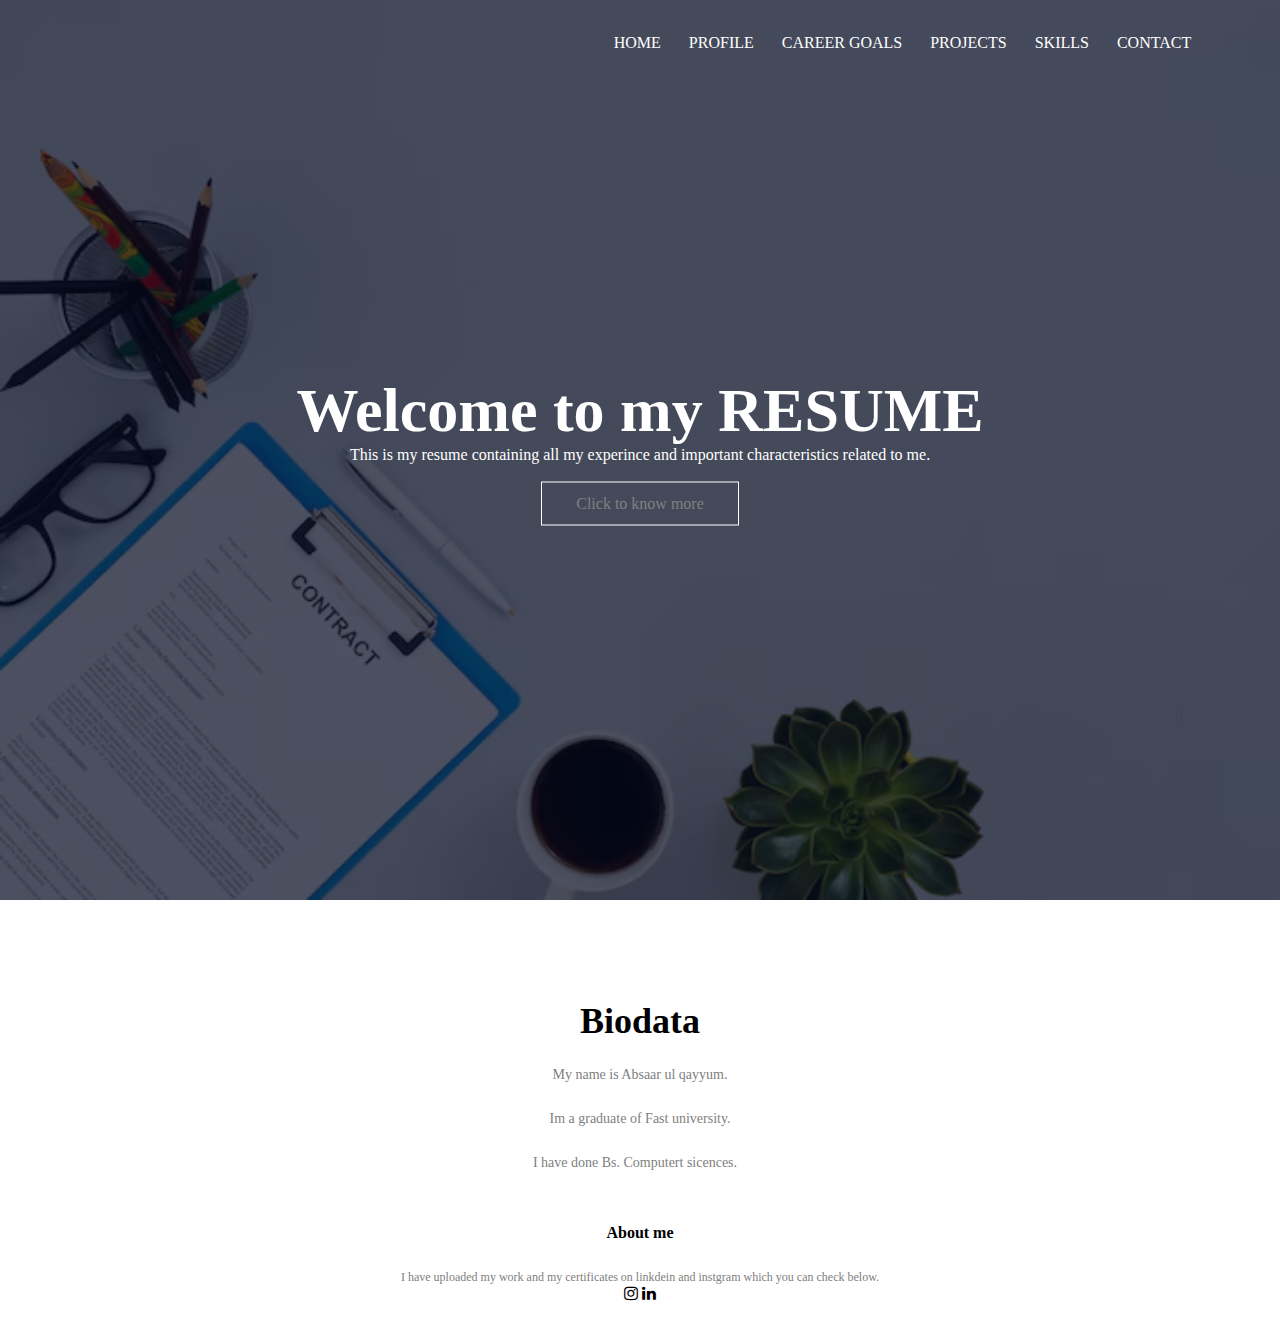
<file: index.html>
<!DOCTYPE html>
<html>

<head>
    <meta name=" viewport" content="width=device-width, initial scale
        =1.0">
    <title>My Resume</title>
    <link rel="stylesheet" href="ict.css">
    <link rel="stylesheet" href="https://cdnjs.cloudflare.com/ajax/libs/font-awesome/4.7.0/css/font-awesome.min.css">

</head>

<body>
    <section class="header"> <!--header section--> 
       

        <nav>
           <!-- <a href="index.html"><img src="fast.jpeg"> </a> -->
                <div class="nav-links">
                    <ul>
                      <li><a href="ICTLAB.html">HOME</a></li>
                        <li><a href="profile.html">PROFILE</a></li>
                        <li><a href="career.html">CAREER GOALS</a></li>
                        <li><a href="project.html">PROJECTS</a></li>
                        <li><a href="skill.html">SKILLS</a></li>
                         <li><a href="contact.html">CONTACT</a></li>


                    </ul>
                </div>
        </nav>


<div class="text-box">
    <h1>Welcome to my RESUME<br></h1>
    <p> This is my resume containing all my experince and 
        important characteristics related to me.<br><br>
    </p>
    <a href="" class="hero-btn">Click to know more</a>
</div>



    </section>

     <!--biodata-->    

<section class="biodata">
    <h1>Biodata</h1>
    <p1><br>My name is Absaar ul qayyum.<br><br>Im a graduate of Fast university.<br><br>
    I have done Bs. Computert sicences.</p1>

    


</section>
<!--- footer-->


<section class="footer">
    <h4>About me</h4>
<p4>I have uploaded my work and my certificates on linkdein 
    and instgram which you can check below.
</p4>
<div class="'icons">
<i class="fa fa-instagram" ></i>
    <i class="fa fa-linkedin"></i>

</div> </section>


</body>

</html>
</file>
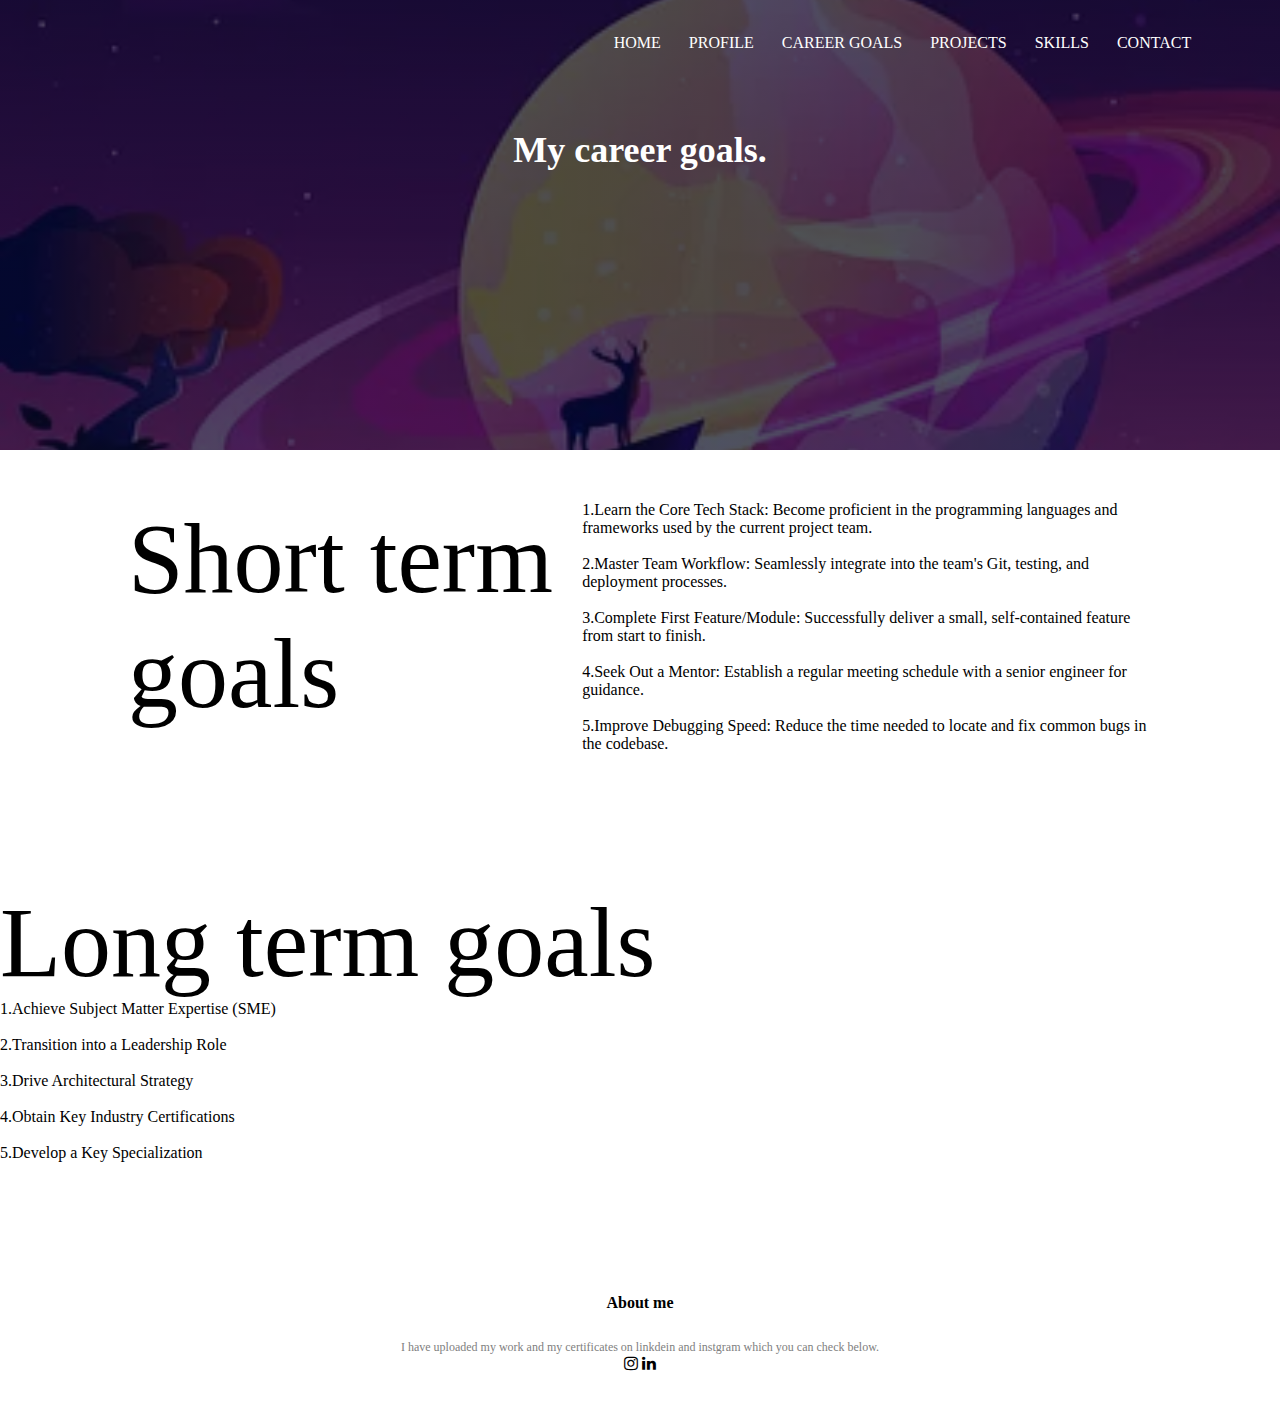
<file: career.html>
<!DOCTYPE html>
<html>

<head>
    <meta name=" viewport" content="width=device-width, initial scale
        =1.0">
   
    <link rel="stylesheet" href="ict.css">

        <link rel="stylesheet" href="https://cdnjs.cloudflare.com/ajax/libs/font-awesome/6.5.1/css/all.min.css" integrity="sha512-DTOQO9RWCH3ppGqcWaEA1BIZOC6xxalwEsw9c2QQeAIftl+Vegovlnee1c9QX4TctnWMn13TZye+giMm8e2LwA==" crossorigin="anonymous" referrerpolicy="no-referrer" />

    <link rel="stylesheet" href="ict.css">
    <link rel="stylesheet" href="https://cdnjs.cloudflare.com/ajax/libs/font-awesome/4.7.0/css/font-awesome.min.css">

</head>

<body>
    <section class="sub-header"> <!---header section>-->
       

        <nav>
            <!--<a href="index.html"><img src="download.png"> </a>-->
                <div class="nav-links">
                    <ul>
                       <li><a href="ICTLAB.html">HOME</a></li>
                        <li><a href="profile.html">PROFILE</a></li>
                        <li><a href="career.html">CAREER GOALS</a></li>
                        <li><a href="project.html">PROJECTS</a></li>
                        <li><a href="skill.html">SKILLS</a></li>
                         <li><a href="contact.html">CONTACT</a></li>


                    </ul>
                </div>
        </nav>


<h1><br>My career goals.</h1>

</section>



<!-- for personel information-->

<section class="about-me">
    <div class="row">
        <h7>Short term goals</h7>
        <p5>
         1.Learn the Core Tech Stack: Become proficient in the programming languages and frameworks used by the current project team.<br><br>

2.Master Team Workflow: Seamlessly integrate into the team's Git, testing, and deployment processes.<br><br>

3.Complete First Feature/Module: Successfully deliver a small, self-contained feature from start to finish.<br><br>

4.Seek Out a Mentor: Establish a regular meeting schedule with a senior engineer for guidance.<br><br>

5.Improve Debugging Speed: Reduce the time needed to locate and fix common bugs in the codebase.<br><br>
        </p5>
   

</div>

</section>

<section class="longterm">

   <div class="longtermgoals">
        <h7>Long term goals</h7>
        <p10>
   1.Achieve Subject Matter Expertise (SME)<br><br>
   2.Transition into a Leadership Role<br><br>
   3.Drive Architectural Strategy<br><br>
   4.Obtain Key Industry Certifications<br><br>
   5.Develop a Key Specialization<br><br>
        </p10>
        </div>
</section>

<!--- footer-->


<section class="footer">
    <h4>About me</h4>
<p4>I have uploaded my work and my certificates on linkdein 
    and instgram which you can check below.
</p4>
<div class="icons">
<i class="fa fa-instagram" ></i>
<i class="fa fa-linkedin"></i>

</div> </section>
</body>

</html>
</file>
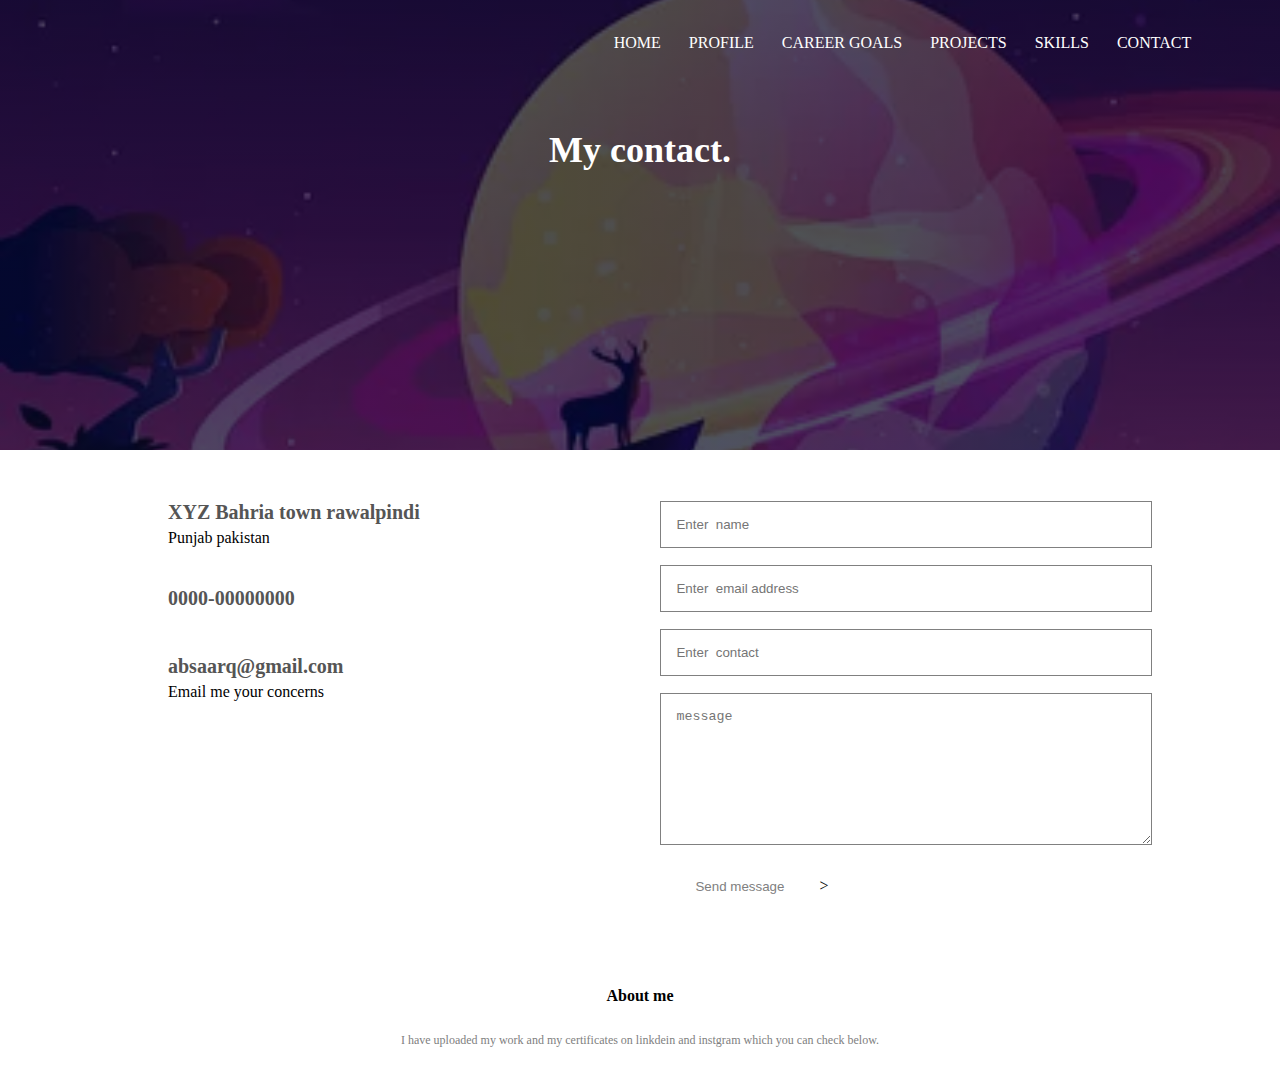
<file: contact.html>
<!DOCTYPE html>
<html>

<head>
    <meta name=" viewport" content="width=device-width, initial scale
        =1.0">
   
    <link rel="stylesheet" href="ict.css">

        <link rel="stylesheet" href="https://cdnjs.cloudflare.com/ajax/libs/font-awesome/6.5.1/css/all.min.css" integrity="sha512-DTOQO9RWCH3ppGqcWaEA1BIZOC6xxalwEsw9c2QQeAIftl+Vegovlnee1c9QX4TctnWMn13TZye+giMm8e2LwA==" crossorigin="anonymous" referrerpolicy="no-referrer" />

</head>

<body>
    <section class="sub-header"> <!---header section>-->
       

        <nav>
            <!--<a href="index.html"><img src="download.png"> </a>-->
                <div class="nav-links">
                    <ul>
                        <li><a href="ICTLAB.html">HOME</a></li>
                        <li><a href="profile.html">PROFILE</a></li>
                        <li><a href="career.html">CAREER GOALS</a></li>
                        <li><a href="project.html">PROJECTS</a></li>
                        <li><a href="skill.html">SKILLS</a></li>
                         <li><a href="contact.html">CONTACT</a></li>

                    </ul>
                </div>
        </nav>


<h1><br>My contact.</h1>

</section>

<!--contact page-->

<section class="contactus">
<div class="row">
    <div class="contactcol">
<div>
    <i class="fa fa-home" ></i>
    <span>
        <h5>XYZ Bahria town rawalpindi</h5>
        <p>Punjab pakistan</p>
    </span>
</div>

<div>
    <i class="fa fa-phone" ></i>
    <span>
        <h5>0000-00000000</h5>
        
    </span>
</div>

<div>
    <i class="fa fa-envelope" ></i>
    <span>
        <h5>absaarq@gmail.com</h5>
        <p>Email me your concerns</p>
    </span>
</div>


    </div>
    <div class="contactcol">
         <form action="">
            <input type="text" placeholder="Enter  name" required>
            <input type="email" placeholder="Enter  email address" required>
            <input type="contact" placeholder="Enter  contact" required>
            <textarea rows="8" placeholder="message" required></textarea>
            <button type="submit" class="hero-btn">Send message</button>>
         </form>
    </div>

</div>

</section>





<!--- footer-->


<section class="footer">
    <h4>About me</h4>
<p4>I have uploaded my work and my certificates on linkdein 
    and instgram which you can check below.
</p4>
<div class="icons">
<i class="fa fa-instagram" ></i>
<i class="fa fa-linkedin"></i>

</div> </section>
</body>

</html>
</file>
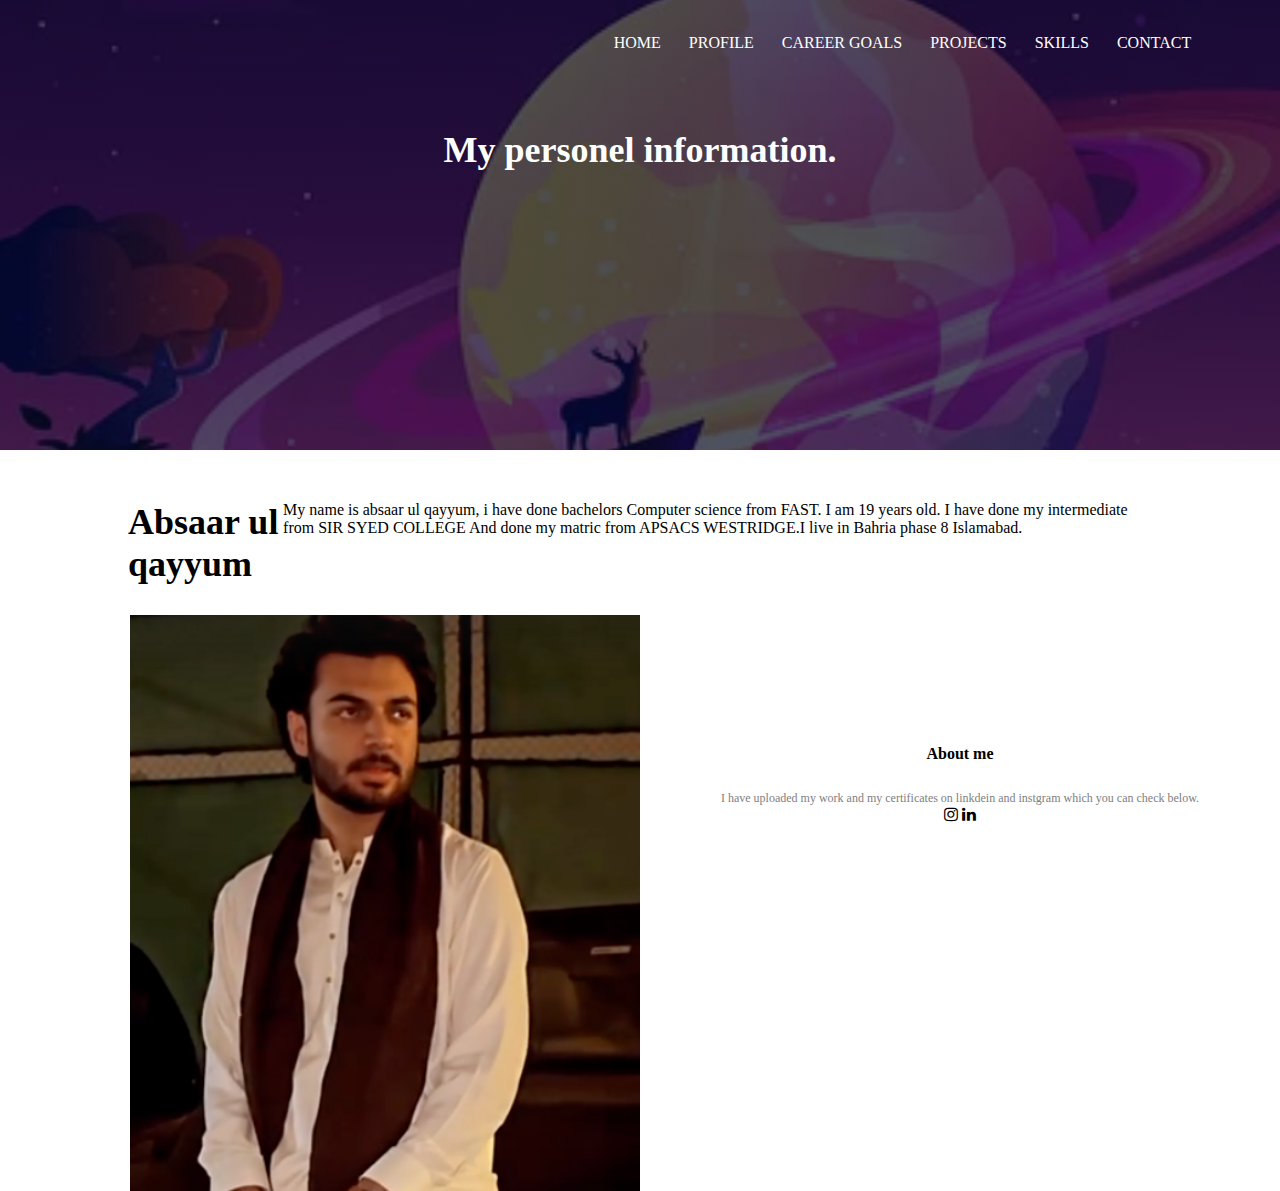
<file: profile.html>
<!DOCTYPE html>
<html>

<head>
    <meta name=" viewport" content="width=device-width, initial scale
        =1.0">
   
    <link rel="stylesheet" href="ict.css">

        <link rel="stylesheet" href="https://cdnjs.cloudflare.com/ajax/libs/font-awesome/6.5.1/css/all.min.css" integrity="sha512-DTOQO9RWCH3ppGqcWaEA1BIZOC6xxalwEsw9c2QQeAIftl+Vegovlnee1c9QX4TctnWMn13TZye+giMm8e2LwA==" crossorigin="anonymous" referrerpolicy="no-referrer" />
    <link rel="stylesheet" href="ict.css">
    <link rel="stylesheet" href="https://cdnjs.cloudflare.com/ajax/libs/font-awesome/4.7.0/css/font-awesome.min.css">
</head>

<body>
    <section class="sub-header"> <!---header section>-->
       

        <nav>
            <!--<a href="index.html"><img src="download.png"> </a>-->
                <div class="nav-links">
                    <ul>
                    <li><a href="ICTLAB.html">HOME</a></li>
                        <li><a href="profile.html">PROFILE</a></li>
                        <li><a href="career.html">CAREER GOALS</a></li>
                        <li><a href="project.html">PROJECTS</a></li>
                        <li><a href="skill.html">SKILLS</a></li>
                         <li><a href="contact.html">CONTACT</a></li>


                    </ul>
                </div>
        </nav>


<h1><br>My personel information.</h1>

</section>

<!-- for personel information-->

<section class="about-me">
    <div class="row">
        <h1>Absaar ul qayyum</h1>
        <p5>
            My name is absaar ul qayyum, i have done bachelors
            Computer science from FAST. I am 19 years old. 
            I have done my intermediate from SIR SYED COLLEGE
            And done my matric from APSACS WESTRIDGE.I live in 
            Bahria phase 8 Islamabad.
        </p5>
    </div>
 
   
    <div class="about-col">
        <img src="absaar.jpeg">
    </div>



</section>

<!--- footer-->


<section class="footer">
    <h4>About me</h4>
<p4>I have uploaded my work and my certificates on linkdein 
    and instgram which you can check below.
</p4>
<div class="icons">
<i class="fa fa-instagram" ></i>
<i class="fa fa-linkedin"></i>

</div> </section>
</body>

</html>
</file>
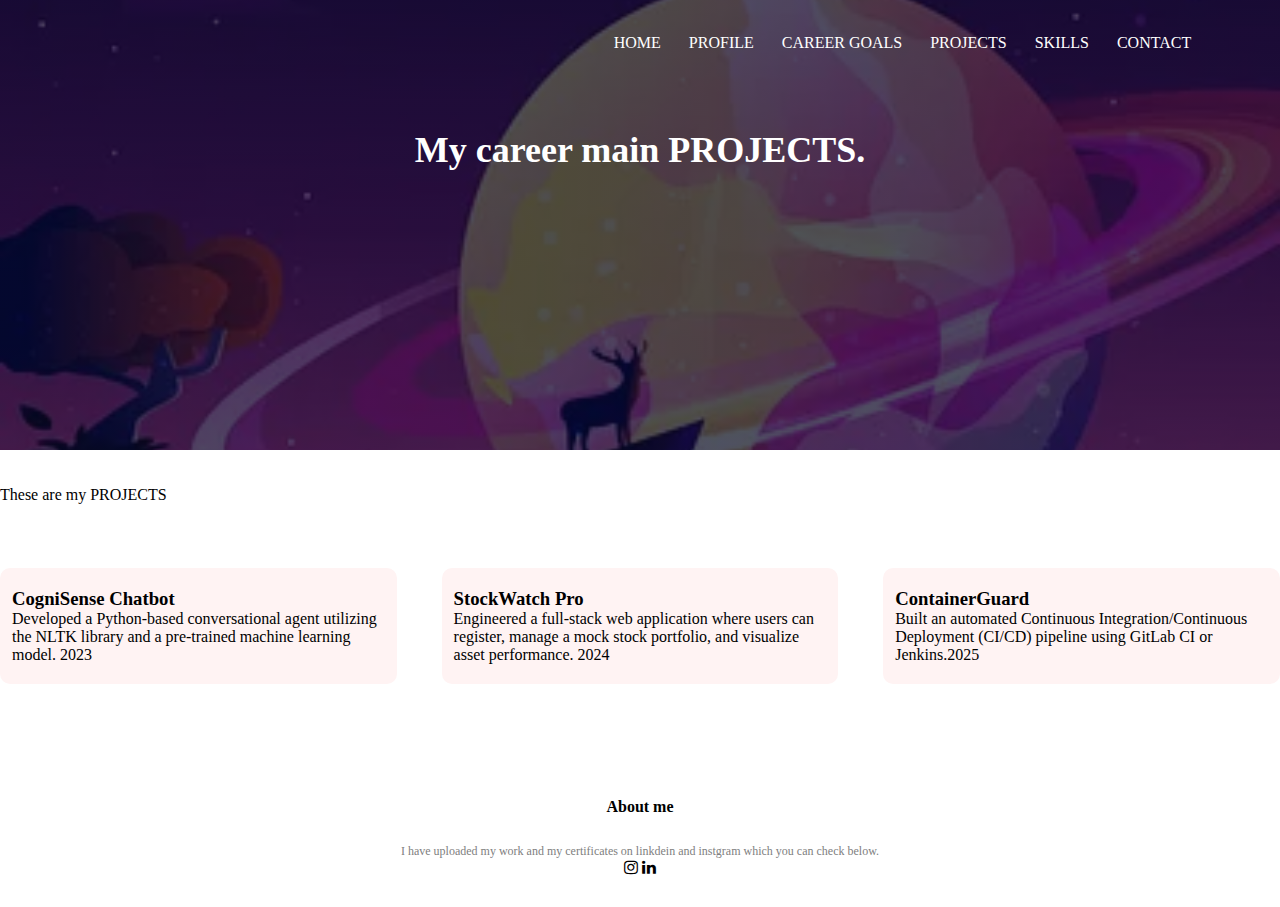
<file: project.html>
<!DOCTYPE html>
<html>

<head>
    <meta name=" viewport" content="width=device-width, initial scale
        =1.0">
   
    <link rel="stylesheet" href="ict.css">

        <link rel="stylesheet" href="https://cdnjs.cloudflare.com/ajax/libs/font-awesome/6.5.1/css/all.min.css" integrity="sha512-DTOQO9RWCH3ppGqcWaEA1BIZOC6xxalwEsw9c2QQeAIftl+Vegovlnee1c9QX4TctnWMn13TZye+giMm8e2LwA==" crossorigin="anonymous" referrerpolicy="no-referrer" />
    <link rel="stylesheet" href="ict.css">
    <link rel="stylesheet" href="https://cdnjs.cloudflare.com/ajax/libs/font-awesome/4.7.0/css/font-awesome.min.css">
</head>

<body>
    <section class="sub-header"> <!---header section>-->
       

        <nav>
            <!--<a href="index.html"><img src="download.png"> </a>-->
                <div class="nav-links">
                    <ul>
                       <li><a href="ICTLAB.html">HOME</a></li>
                        <li><a href="profile.html">PROFILE</a></li>
                        <li><a href="career.html">CAREER GOALS</a></li>
                        <li><a href="project.html">PROJECTS</a></li>
                        <li><a href="skill.html">SKILLS</a></li>
                         <li><a href="contact.html">CONTACT</a></li>


                    </ul>
                </div>
        </nav>


<h1><br>My career main PROJECTS.</h1>

</section>
<section class="course">

    <p>
        <br><br>These  are my PROJECTS
    </p>
    <div. class="row">
    <div class="course-col">
        <h3>CogniSense Chatbot  </h3>
        <p>Developed a Python-based
         conversational agent utilizing the NLTK 
     library and a pre-trained machine learning model. 2023</p>
    </div>
       <div class="course-col">
        <h3>StockWatch Pro</h3>
        <p>Engineered a full-stack 
            web application where users can register,
             manage a mock stock portfolio, and visualize asset performance. 2024</p>
    </div>
       <div class="course-col">
        <h3>ContainerGuard </h3>
        <p>Built an automated Continuous Integration/Continuous Deployment (CI/CD)
             pipeline using GitLab CI or Jenkins.2025</p>
    </div>
    </div.>
</section>





<!--- footer-->


<section class="footer">
    <h4>About me</h4>
<p4>I have uploaded my work and my certificates on linkdein 
    and instgram which you can check below.
</p4>
<div class="icons">
<i class="fa fa-instagram" ></i>
<i class="fa fa-linkedin"></i>

</div> </section>
</body>

</html>
</file>
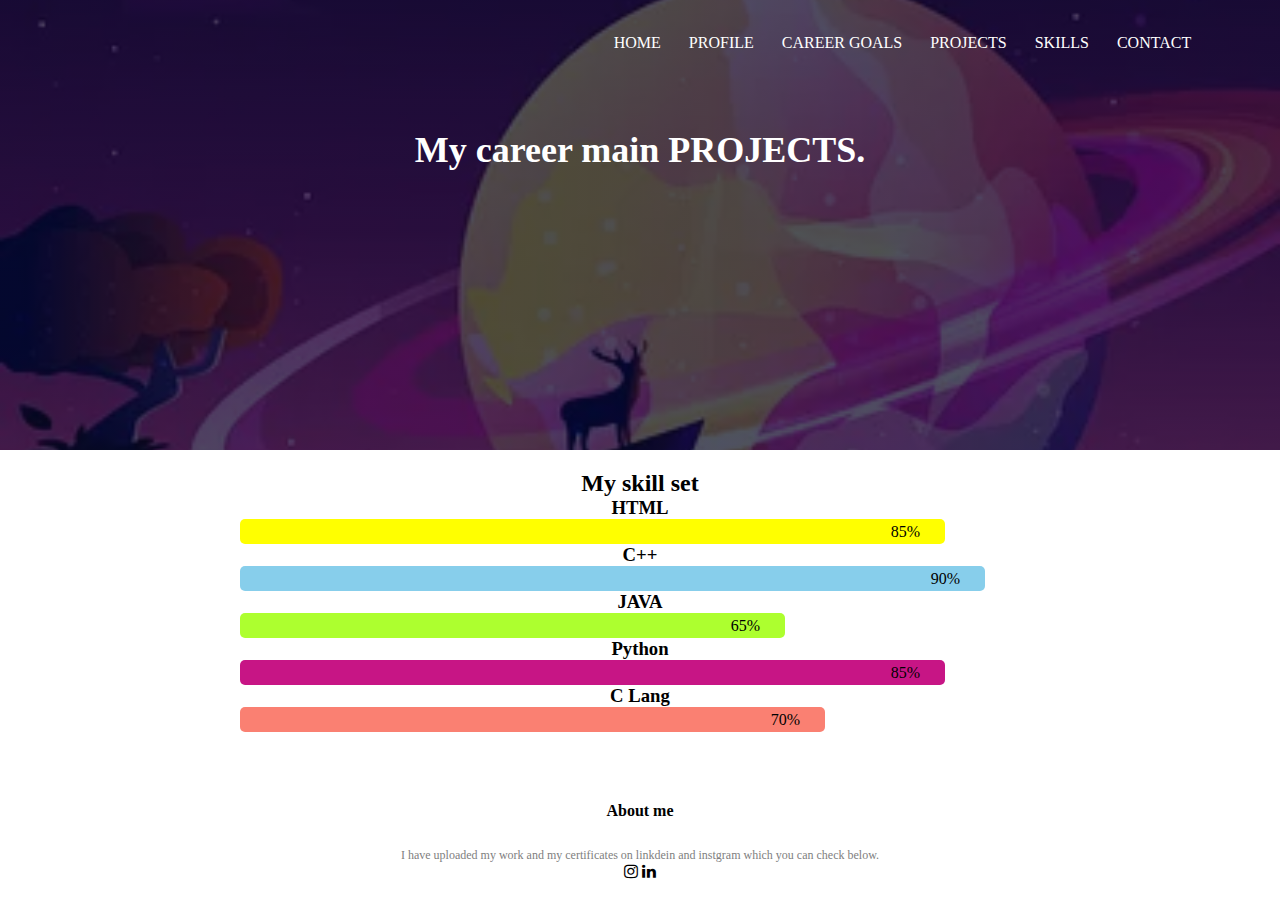
<file: skill.html>
<!DOCTYPE html>
<html>

<head>
    <meta name=" viewport" content="width=device-width, initial scale
        =1.0">
   
    <link rel="stylesheet" href="ict.css">

        <link rel="stylesheet" href="https://cdnjs.cloudflare.com/ajax/libs/font-awesome/6.5.1/css/all.min.css" integrity="sha512-DTOQO9RWCH3ppGqcWaEA1BIZOC6xxalwEsw9c2QQeAIftl+Vegovlnee1c9QX4TctnWMn13TZye+giMm8e2LwA==" crossorigin="anonymous" referrerpolicy="no-referrer" />
    <link rel="stylesheet" href="ict.css">
    <link rel="stylesheet" href="https://cdnjs.cloudflare.com/ajax/libs/font-awesome/4.7.0/css/font-awesome.min.css">
</head>

<body>
    <section class="sub-header"> <!---header section>-->
       

        <nav>
            <!--<a href="index.html"><img src="download.png"> </a>-->
                <div class="nav-links">
                    <ul>
<li><a href="ICTLAB.html">HOME</a></li>
                        <li><a href="profile.html">PROFILE</a></li>
                        <li><a href="career.html">CAREER GOALS</a></li>
                        <li><a href="project.html">PROJECTS</a></li>
                        <li><a href="skill.html">SKILLS</a></li>
                         <li><a href="contact.html">CONTACT</a></li>


                    </ul>
                </div>
        </nav>


<h1><br>My career main PROJECTS.</h1>

</section>
<!--Skill section-->
<section class="skill-sec">

    <h2>My skill set</h2>

    <div class="Skill">
        <h3>HTML</h3>
        <div class="Progbar" id="html-bar">
            <span class="progperc">85%</span>
    </div>
        </div>

    <div class="Skills">
        <h3>C++</h3>
        <div class="Progbar" id="c1bar">
            <span class="progperc">90%</span>
        </div>
    </div>
  
    <div class="Skills">
        <h3>JAVA</h3>
        <div class="Progbar" id="java">
            <span class="progperc">65%</span>
        </div>
    </div>

    <div class="Skills">
        <h3>Python</h3>
        <div class="Progbar" id="pybar">
            <span class="progperc">85%</span>
        </div>
    </div>

    <div class="Skills">
        <h3>C Lang</h3>
        <div class="Progbar" id="cbar">
            <span class="progperc">70%</span>
        </div>
    </div>
</section>





<!--- footer-->


<section class="footer">
    <h4>About me</h4>
<p4>I have uploaded my work and my certificates on linkdein 
    and instgram which you can check below.
</p4>
<div class="icons">
<i class="fa fa-instagram" ></i>
<i class="fa fa-linkedin"></i>

</div> </section>
</body>

</html>
</file>
<file: ict.css>
*{
    margin: 0;
    padding: 0;
}
.header{
    min-height: 100vh;
    width: 100%;
    background-image: linear-gradient(rgba(4,9,30,0.7),
    rgba(4,9,30,0.7)),url(background.jpeg);
      background-size:cover;
    position:relative ;
 
} 
nav{
display:flex;
padding: 2% 6%;
justify-content: space-between;
align-items: centers;
}
nav img{
width: 150px;

}
.nav-links{
    flex: 1;
    text-align: right;
}
.nav-links ul li{
    list-style: none;
    display:inline-block;
    padding: 8px 12px;
    position: relative;
}
.nav-links ul li a{
    color: white;
    text-decoration:none ;
    font-size: 13 px;
}
.nav-links ul li ::after{
    content:'';
    width: 0%;
    height: 2px;
    background: red ;
    display: block;
    margin: auto;
    transition: 0.5s;
     
}
.nav-links ul li :hover::after{
       width: 100%;
}
.text-box{
    width: 90%;
    color: white;
    position:absolute;
    top: 50%;
    left: 50%;
    transform: translate(-50%,-50%);
    text-align: center;
}
.text-box h1{
    font-size: 62px;
}
.text-box p1{
     margin: 10px 0px 40 px;
     font-size: 14px;
     color: aliceblue ;

}
.hero-btn{
    display: inline-block;
    text-decoration: none;
    color: grey;
    border: 1px solid white ;
    padding: 12px 34px;
    background: transparent;
    position: relative;
    cursor:pointer;

}
.hero-btn:hover{
    border: 1px solid red;
    background:red;
    transition:1s ;
     
}
/*-----biodata----*/
.biodata{
    width: 80%;
    margin: auto;
    text-align:center ;
    padding-top :100px; 
}
h1{
    font-size: 36px;
    font-weight: 600;
}
p1{
    color: grey;
    font-size: 14px;
    font-weight: 300;
    line-height: 22px;
    padding:10px;
}

/* footer */

.footer{
    width:100%;
    text-align: center;
    padding:30px 0;

}
.footer h4{
    margin-bottom: 25px;
    margin-top: 20px;
    font-weight: 600;
}
.footer p4{
    font-size: 12px;
    color: grey;
}

/*-----now for personel page----*/

.sub-header{
height:50vh;
width: 100%;
background-image: linear-gradient(rgba(4,9,30,0.7)
,rgba(4,9,30,0.7)),url( moon.jpeg);
background-position: center;
background-size:cover ;
text-align: center;
color: white;

}
.row{
    margin-top: 5%;
    display: flex;
    justify-content: space-between;

}
.about-me{
    width: 80%;
    margin: auto;
    padding: top 80px; ;
    padding-bottom: 50px;
}
.about-col{
    flex-basis: 48%;
    padding:30px 2px;

}
.about-col img{
    width: 50%;
float: left;
}
.about-me h7{
    font-size: 100px;
}
.longtermgoals{
     margin-bottom: 5%;
    display:left;
    justify-content: space-between;
}
.longtermgoals h7{
       font-size: 100px;
      margin-top: 5%;
    display: flex;
    justify-content: space-between;
}
.longtermgoals p10{
text-align: center;
}
.course-col{
    flex-basis: 31%;
    background: #fff3f3;
    border-radius: 10px;
    margin-bottom: 5%;
    padding: 20px 12px;
    box-sizing: border-box;
}

.skill-section{
    text-align: center;
    margin-bottom: 30px;
    font-size: 2em;
    color: black;
}
.skills-section h2 {
    text-align: center;
    margin-bottom: 30px;
    font-size: 2em;
    color: black;
}
skill {
    margin-bottom: 25px;
}
.skill h3 {
    font-size: 1.1em;
    margin-bottom: 5px;
    color: grey;
}
/*progbar */

.Progbar{
    background-color: white;
    border-radius: 5px;
    height: 25px;
    line-height: 25px;
    padding-right: 25px;
    text-align: right;
    overflow: hidden;
    box-shadow: 0 1px 3px rgba(0,0,0,01.1em);

}

/* for each bar seprately*/

#html-bar{
    width: 85%;
    background-color:yellow;
    transition: width 1s ease-in-out;
}

#c1bar{
  width: 90%;
  background-color: skyblue;
  transition: width 1s ease-in-out;
}

#java{
    width: 65%;
    background-color: greenyellow;
    transition: width 1s ease-in-out;
}
#pybar{
    width: 85%;
    background-color: mediumvioletred;
    transition: width 1s ease-in-out;
}
#cbar{
    width: 70%;
    background-color: salmon;
    transition: width 1s ease-in-out;
}
.skill-sec{
    max-width: 800px;
    margin-left: auto;
    margin-right: auto;
    text-align: center;
    padding: 20px;
}
.skill-sec h2{
    text-align: center;
}

.contactus{
    width: 80%;
    margin: auto;

}
.contactcol{
    flex-basis: 48%;
    margin-bottom: 30px;
}
.contactcol div{
display: flex;
align-items: center;
margin-bottom: 40px;

}
.contactcol div p{
    padding: 0;
}
.contactcol div h5{
    font-size: 20px;
    margin-bottom: 5px;
    color: #555;
}
.contactcol div .fa{
    margin: 10px;
    margin-right: 30px;
    font-size: 28px;
    font-weight: 400;
}
.contactcol input, .contactcol textarea{
width: 100%;
padding: 15px;
margin-bottom: 17px;
outline: none;
border: 1px solid grey;
box-sizing: border-box;
}
</file>
